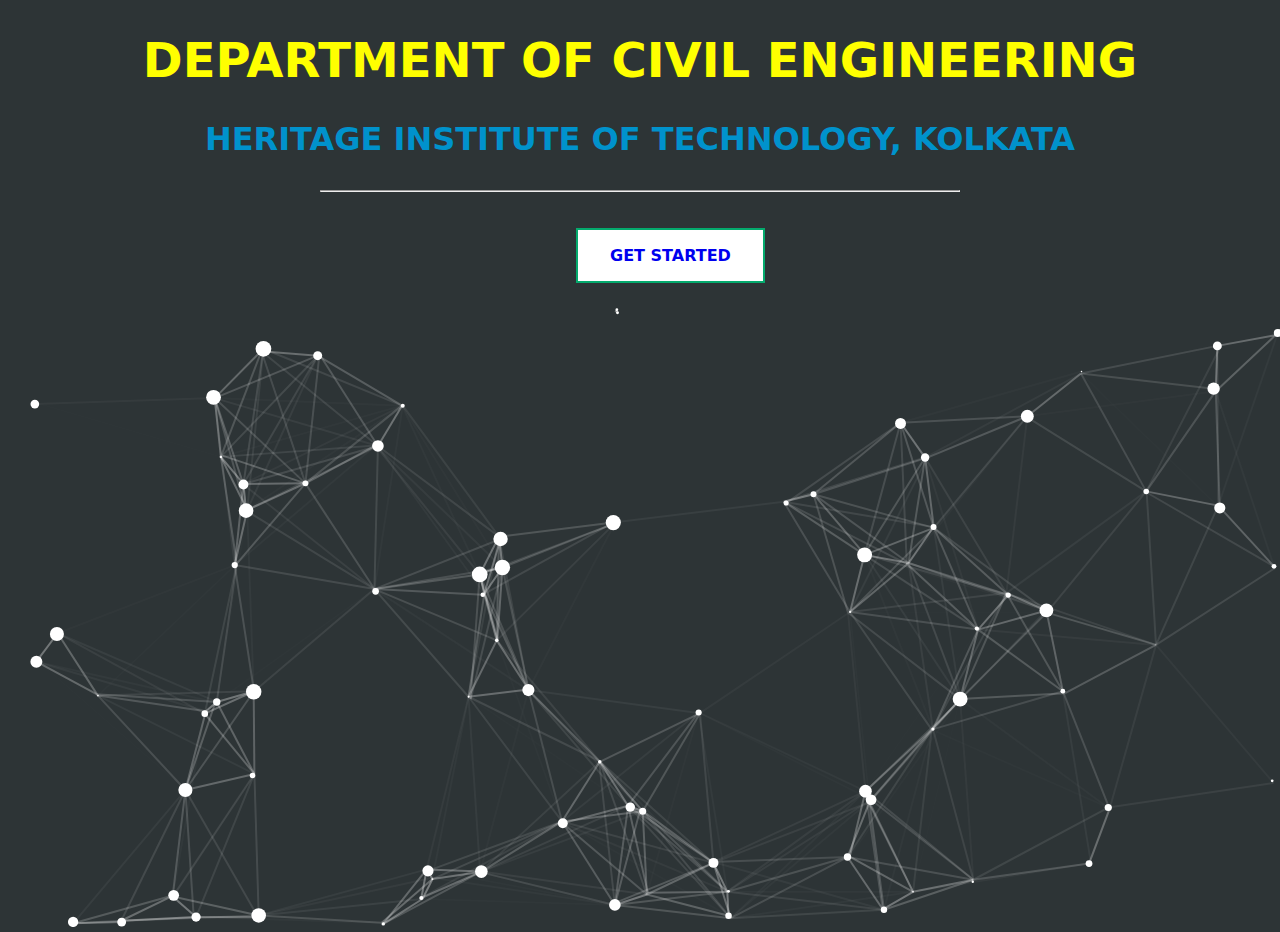
<file: index.html>
<!DOCTYPE html>
<html lang="en">

<head>
    <meta charset="UTF-8">
    <meta name="viewport" content="width=device-width, initial-scale=1.0">
    <title>CIVIL ENGINEERING</title>
    <link rel="stylesheet" href="style.css">
    <link rel="shortcut icon" href="icon.png" type="image/x-icon">
</head>

<body>
    <div id="preloader">
    </div>
    <h1>DEPARTMENT OF CIVIL ENGINEERING</h1>
    <h2>HERITAGE INSTITUTE OF TECHNOLOGY, KOLKATA</h2>
    <hr>
    <button style="margin-left: 45vw;" class="button button1"><a style="text-decoration: none; font-weight: 600;"
            href="home.html">GET STARTED</a></button>
    <div id="particles-js"></div>
    <script src="particles.js"></script>
    <script src="app.js"></script>
    <script>
        ans = confirm("Our Website Is Not Available For Your Phone. Please Make Sure That You Are Using PC / Laptop");
        console.log(ans);
    </script>
</body>

</html>
</file>
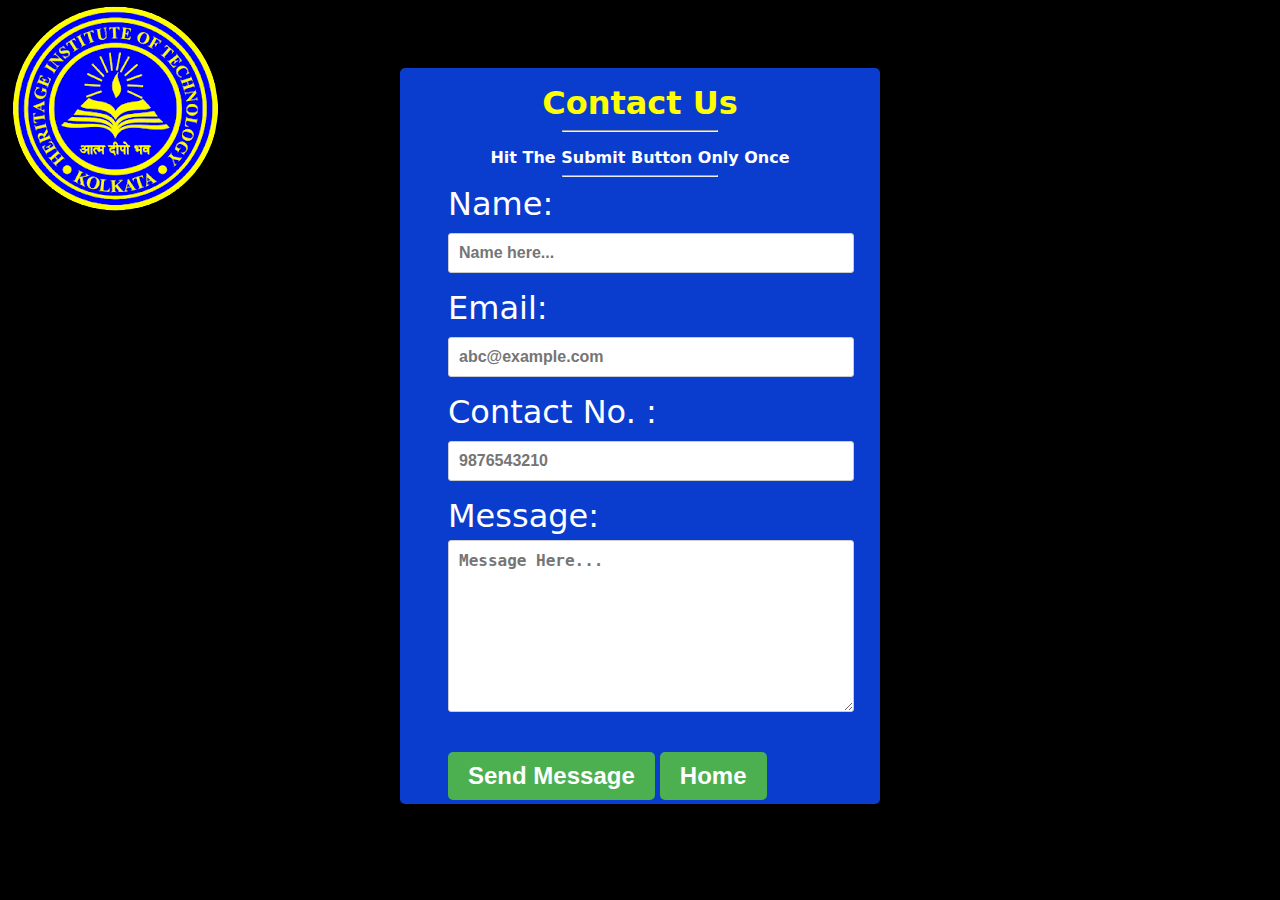
<file: contact.html>
<!DOCTYPE html>
<html lang="en">

<head>
    <meta charset="UTF-8">
    <meta name="viewport" content="width=device-width, initial-scale=1.0">
    <title>CONTACT US</title>
    <link rel="shortcut icon" href="icon.png" type="image/x-icon">
    <link rel="stylesheet" href="contact.css">
</head>

<body>
    <div class="container">
        <h2>Contact Us</h2>
        <hr>
        <h4>Hit The Submit Button Only Once</h4>
        <hr>
        <form name="submit-to-google-sheet">
            <div class="input-field">
                <label for="name">Name:</label>
                <input type="text" id="name" name="name" placeholder="Name here...">
            </div>
            <div class="input-field">
                <label for="email">Email:</label>
                <input type="email" id="email" name="email" placeholder="abc@example.com">
            </div>
            <div class="input-field">
                <label for="number">Contact No. :</label>
                <input type="number" id="email" name="number" placeholder="9876543210">
            </div>
            <div class="input-field">
                <label for="message">Message:</label>
                <textarea id="message" name="message" placeholder="Message Here..."></textarea>
            </div>
            <button type="submit">Send Message</button>
            <button style="margin-top: 1rem;"><a href="home.html"
                    style="text-decoration: none; color: #fff; font-size: 1.5rem;">Home</a>
            </button>
        </form>
        <h4 id="msg"></h4>

    </div>
    <script src="contact.js"></script>
</body>

</html>
</file>
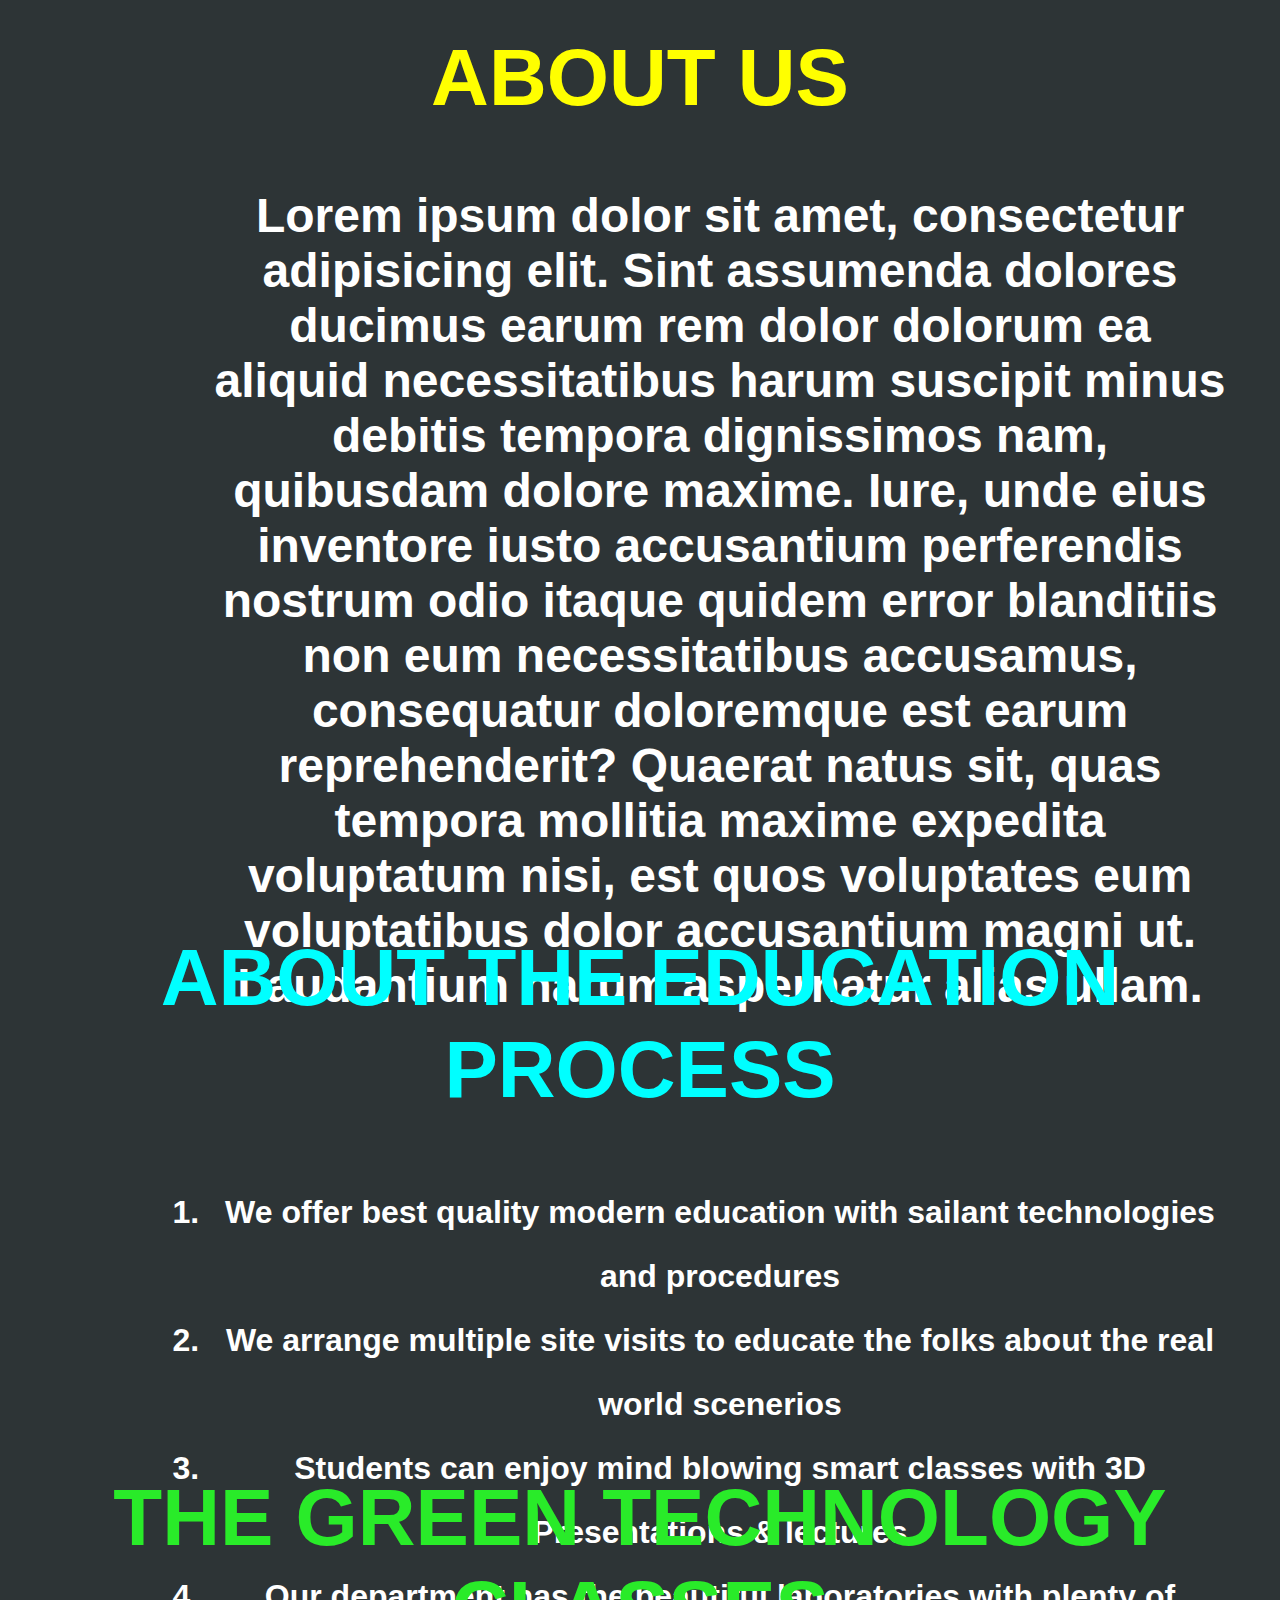
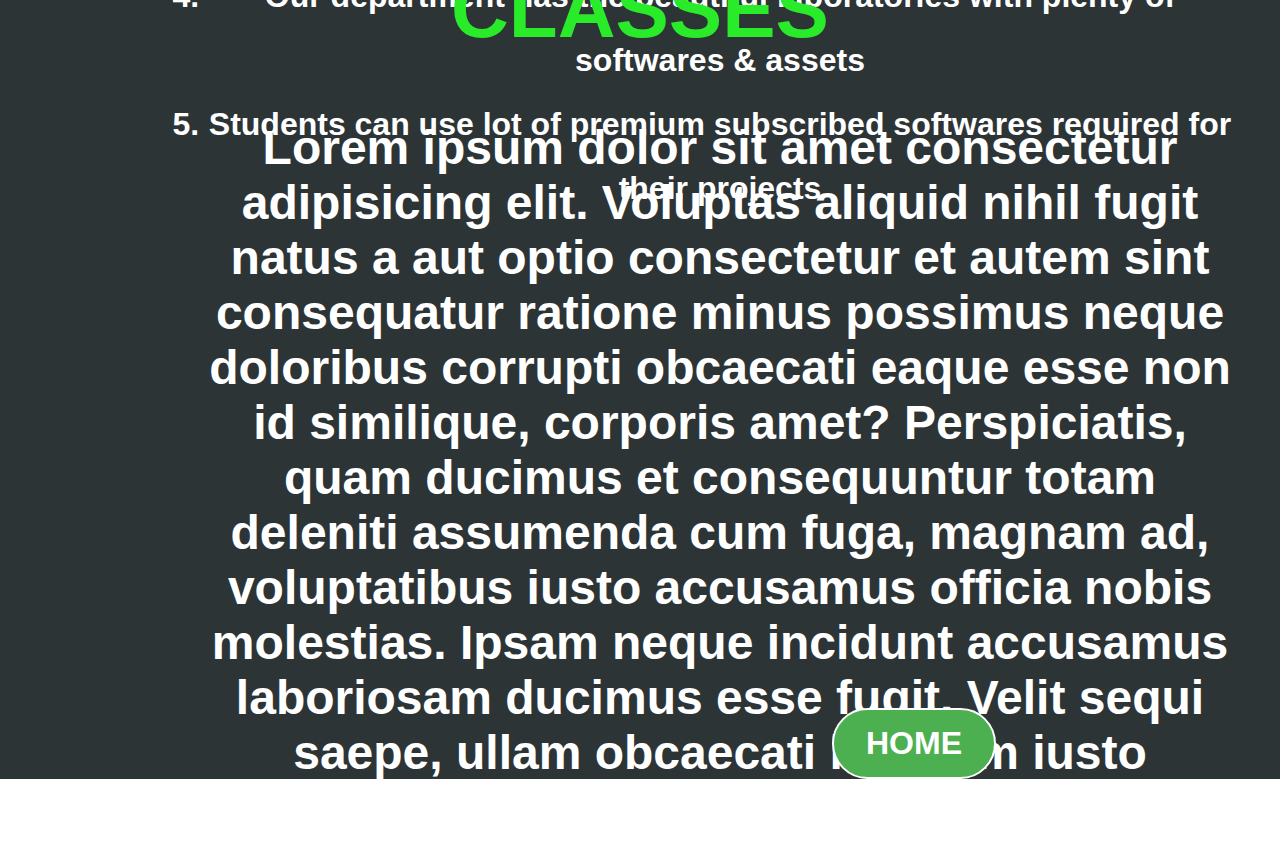
<file: footer.html>
<!DOCTYPE html>
<html lang="en">

<head>
    <meta charset="UTF-8">
    <meta name="viewport" content="width=device-width, initial-scale=1.0">
    <title>ABOUT US</title>
    <link rel="stylesheet" href="footer.css">
    <link rel="shortcut icon" href="icon.png" type="image/x-icon">
</head>

<body>
    <div class="main">
        <div class="page1">
            <h1>ABOUT US</h1>
            <div class="box">
                <h3>Lorem ipsum dolor sit amet, consectetur adipisicing elit. Sint assumenda dolores ducimus earum rem
                    dolor dolorum ea aliquid necessitatibus harum suscipit minus debitis tempora dignissimos nam,
                    quibusdam dolore maxime. Iure, unde eius inventore iusto accusantium perferendis nostrum odio itaque
                    quidem error blanditiis non eum necessitatibus accusamus, consequatur doloremque est earum
                    reprehenderit? Quaerat natus sit, quas tempora mollitia maxime expedita voluptatum nisi, est quos
                    voluptates eum voluptatibus dolor accusantium magni ut. Laudantium harum aspernatur alias ullam.
                </h3>
            </div>
        </div>
        <div class="page1" style="height: 60vh;">
            <h1 style="color: aqua;">ABOUT THE EDUCATION PROCESS</h1>
            <div class="box">
                <ul>
                    <li>We offer best quality modern education with sailant technologies and procedures
                    </li>
                    <li>We arrange multiple site visits to educate the folks about the real world scenerios
                    </li>
                    <li>Students can enjoy mind blowing smart classes with 3D Presentations & lectures</li>
                    <li>Our department has the beautiful laboratories with plenty of softwares & assets</li>
                    <li>Students can use lot of premium subscribed softwares required for their projects </li>
                </ul>
            </div>
        </div>
        <div class="page1">
            <h1 style="color: rgb(41, 235, 41);">THE GREEN TECHNOLOGY CLASSES</h1>
            <div class="box">
                <h3>Lorem ipsum dolor sit amet consectetur adipisicing elit. Voluptas aliquid nihil fugit natus a aut
                    optio consectetur et autem sint consequatur ratione minus possimus neque doloribus corrupti
                    obcaecati eaque esse non id similique, corporis amet? Perspiciatis, quam ducimus et consequuntur
                    totam deleniti assumenda cum fuga, magnam ad, voluptatibus iusto accusamus officia nobis molestias.
                    Ipsam neque incidunt accusamus laboriosam ducimus esse fugit. Velit sequi saepe, ullam obcaecati
                    laborum iusto dolore, libero totam cum soluta, ad dolorum!</h3>
            </div>
            <hr>
        </div>
        <button onclick="window.location.href='home.html'">HOME</button>
    </div>
</body>

</html>
</file>
<file: style.css>
* {
    margin: 0;
    padding: 0;
    box-sizing: border-box;
    font-family: system-ui, -apple-system, BlinkMacSystemFont, 'Segoe UI', Roboto, Oxygen, Ubuntu, Cantarell, 'Open Sans', 'Helvetica Neue', sans-serif;

}

body {
    width: 100%;
    height: 100vh;
    background: #2d3436;
    overflow: hidden;
}

body>h1 {
    text-align: center;
    color: yellow;
    margin: 2rem;
    font-size: 3rem;
}

body>h2 {
    text-align: center;
    color: #0092cc;
    margin: 2rem;
    font-size: 2rem;
}

hr {
    color: #fff;
    margin: 2rem 20rem;
    align-items: center;
    text-align: center;
    justify-content: center;
}

.button {
    border: none;
    color: white;
    padding: 16px 32px;
    text-align: center;
    text-decoration: none;
    display: inline-block;
    font-size: 16px;
    margin: 4px 2px;
    transition-duration: 0.4s;
    cursor: pointer;
}

.button1 {
    background-color: white;
    color: black;
    border: 2px solid #04AA6D;
}

.button1:hover {
    background-color: #04AA6D;
    color: yellow;
}

.button2 {
    background-color: white;
    color: black;
    border: 2px solid #008CBA;
}

.button2:hover {
    background-color: #008CBA;
    color: yellow;
}
</file>
<file: contact.css>
body {
    font-family: system-ui, -apple-system, BlinkMacSystemFont, 'Segoe UI', Roboto, Oxygen, Ubuntu, Cantarell, 'Open Sans', 'Helvetica Neue', sans-serif;
    margin: 0;
    padding: 20px;
    background: #000 url(logo.png);
    background-repeat: no-repeat;
}

.container {
    margin: auto;
    background-color: #0a3cce;
    padding: 3rem;
    border-radius: 5px;
    box-shadow: 0rem 1rem 1rem rgba(0, 0, 0, 0.9);
    margin-top: 3rem;
    color: #fff;
    width: 30vw;
    height: 40rem;
}

h2 {
    text-align: center;
    margin-bottom: 0.5rem;
    font-size: 2rem;
    margin-top: -2rem;
    color: yellow;
}

h4 {
    text-align: center;
    margin-bottom: 0.5rem;
    font-size: 1rem;
    margin-top: 1rem;
    color: white;
}

hr {
    width: 40%;
    color: white;
}

.input-field {
    margin-bottom: 1rem;
    font-size: 2rem;
}

label {
    display: block;
    margin-bottom: 5px;
}

input,
textarea {
    width: 100%;
    padding: 10px;
    border: 1px solid #ccc;
    border-radius: 3px;
    font-size: 1rem;
    color: red;
    font-weight: 800;
}

textarea {
    height: 150px;
}

button {
    background-color: #4CAF50;
    color: white;
    padding: 10px 20px;
    border: none;
    border-radius: 5px;
    cursor: pointer;
    font-size: 1.5rem;
    font-weight: 900;
}

button:hover {
    background-color: #00fc00cc;
}
</file>
<file: footer.css>
* {
    margin: 0;
    padding: 0;
    box-sizing: border-box;
    scroll-behavior: smooth;
}

.main {
    width: 100vw;
    background-color: #2D3436;
    font-family: Verdana, Geneva, Tahoma, sans-serif;
}

.page1 {
    height: 100vh;
    width: 100vw;
    align-items: center;
}

.page2 {
    height: 100vh;
    width: 100vw;
}

.page1>h1 {
    color: yellow;
    font-size: 5rem;
    text-align: center;
    padding: 2rem;
    align-items: center;
    margin-bottom: 2rem;
}

hr {
    width: 50%;
    color: #fff;
    margin-left: 29rem;
    border: 3px solid;
}

.box {
    height: 45rem;
    width: 80%;
    color: #fff;
    align-items: center;
    text-align: center;
    margin-left: 13rem;
    /* background-color: red; */
}

.box>h3 {
    font-size: 3rem;
}

.box>ul>li {
    list-style-type: decimal;
    font-size: 2rem;
    line-height: 2;
    font-weight: 800;
}

button {
    background-color: #4CAF50;
    color: white;
    padding: 15px 32px;
    text-align: center;
    text-decoration: none;
    display: inline-block;
    font-size: 2rem;
    font-weight: 800;
    border: 2px solid white;
    border-radius: 50px;
    cursor: pointer;
    margin-left: 52rem;
    margin-top: -8rem;
    top: -80%;
}

button:hover {
    background-color: #fff;
    color: blue;
}
</file>
